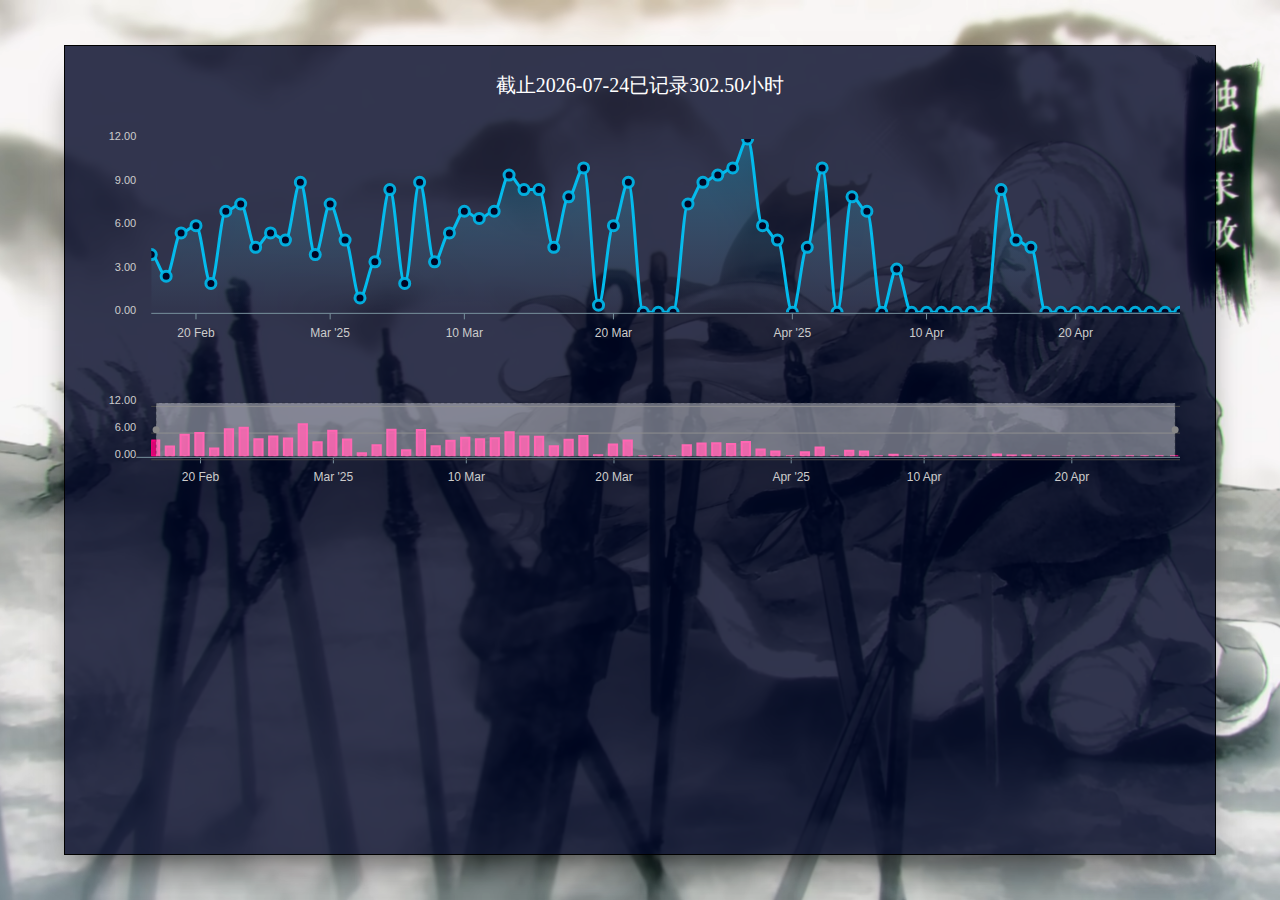
<file: index.html>
<!doctype html>
<html>

<head>
  <meta charset="utf-8">
  <title>学习时间统计</title>
  <style>
    body {
      margin: 0;
      padding: 0;
      background-image: url('background.png');
      background-size: cover;
      background-position: center;
      background-repeat: no-repeat;
      height: 100vh;
      display: flex;
      justify-content: center;
      align-items: center;
    }

    #wrapper {
      width: 90vw;
      height: 90vh;
      background: rgba(0, 5, 36, 0.8);
      border: 1px solid #000;
      box-shadow: 0 22px 35px -16px rgba(0, 0, 0, 0.71);
      display: flex;
      flex-direction: column;
      justify-content: flex-start;
      align-items: center;
      padding: 2%;
      box-sizing: border-box;
    }

    #chart-title {
      color: #fff;
      font-size: 20px;
      margin-bottom: 10px;
      text-align: center;
      width: 100%;
    }

    #chart-area {
      width: 100%;
      height: auto;
      position: relative;
      margin-top: 0;
      /* 调整为 0 或者更小的值，比如 1% */
    }

    #chart-bar {
      width: 100%;
      height: auto;
      position: relative;
    }
  </style>
</head>

<body>
  <script src="js/apexcharts.js"></script>
  <div id="wrapper">
    <div id="chart-area"></div>
    <div id="chart-bar"></div>
  </div>
  <script>
    // 读取 data.txt 文件并解析数据
    fetch('data.txt')
      .then(response => response.text())
      .then(text => {
        const lines = text.split('\n');
        let totalHours = 0;
        const data = lines.map(line => {
          const [dateStr, value] = line.split(' ');
          const [month, day] = dateStr.split('/');
          const date = new Date(`2025-${month}-${day}`).getTime();
          const floatValue = parseFloat(value);
          totalHours += floatValue;
          return [date, floatValue];
        });

        // 添加标题
        const title = document.createElement('div');
        const today = new Date();
        const formattedDate = `${today.getFullYear()}-${String(today.getMonth() + 1).padStart(2, '0')}-${String(today.getDate()).padStart(2, '0')}`;
        title.id = 'chart-title';
        title.textContent = `截止${formattedDate}已记录${totalHours.toFixed(2)}小时`;
        document.querySelector('#wrapper').prepend(title);

        // 渲染图表
        renderCharts(data);
      })
      .catch(error => console.error('Error reading data.txt:', error));

    function renderCharts(data) {
      var options1 = {
        chart: {
          id: "chart-area",
          type: "area",
          height: 250,
          foreColor: "#ccc",
          toolbar: { autoSelected: "pan", show: false }
        },
        colors: ["#00BAEC"],
        stroke: { width: 3 },
        grid: { borderColor: "#555", yaxis: { lines: { show: false } } },
        dataLabels: { enabled: false },
        fill: { gradient: { enabled: true, opacityFrom: 0.55, opacityTo: 0 } },
        markers: { size: 5, colors: ["#000524"], strokeColor: "#00BAEC", strokeWidth: 3 },
        series: [{ name: "学习时间", data: data }],
        tooltip: { theme: "dark" },
        xaxis: { type: "datetime" },
        yaxis: { min: 0, tickAmount: 4 }
      };

      var options2 = {
        chart: {
          id: "chart-bar",
          height: 130,
          type: "bar",
          foreColor: "#ccc",
          brush: { target: "chart-area", enabled: true },
          selection: {
            fill: { color: "#fff", opacity: 0.4 },
            xaxis: {
              min: new Date("2025-2-17").getTime(), // 时间范围
              max: new Date("2025-4-27").getTime()
            }
          }
        },
        colors: ["#FF0080"],
        series: [{ data: data }],
        stroke: { width: 2 },
        grid: { borderColor: "#444" },
        markers: { size: 0 },
        xaxis: { type: "datetime", tooltip: { enabled: false } },
        yaxis: { tickAmount: 1 }
      };

      var chart1 = new ApexCharts(document.querySelector("#chart-area"), options1);
      chart1.render();
      var chart2 = new ApexCharts(document.querySelector("#chart-bar"), options2);
      chart2.render();
    }
  </script>
</body>

</html>
</file>
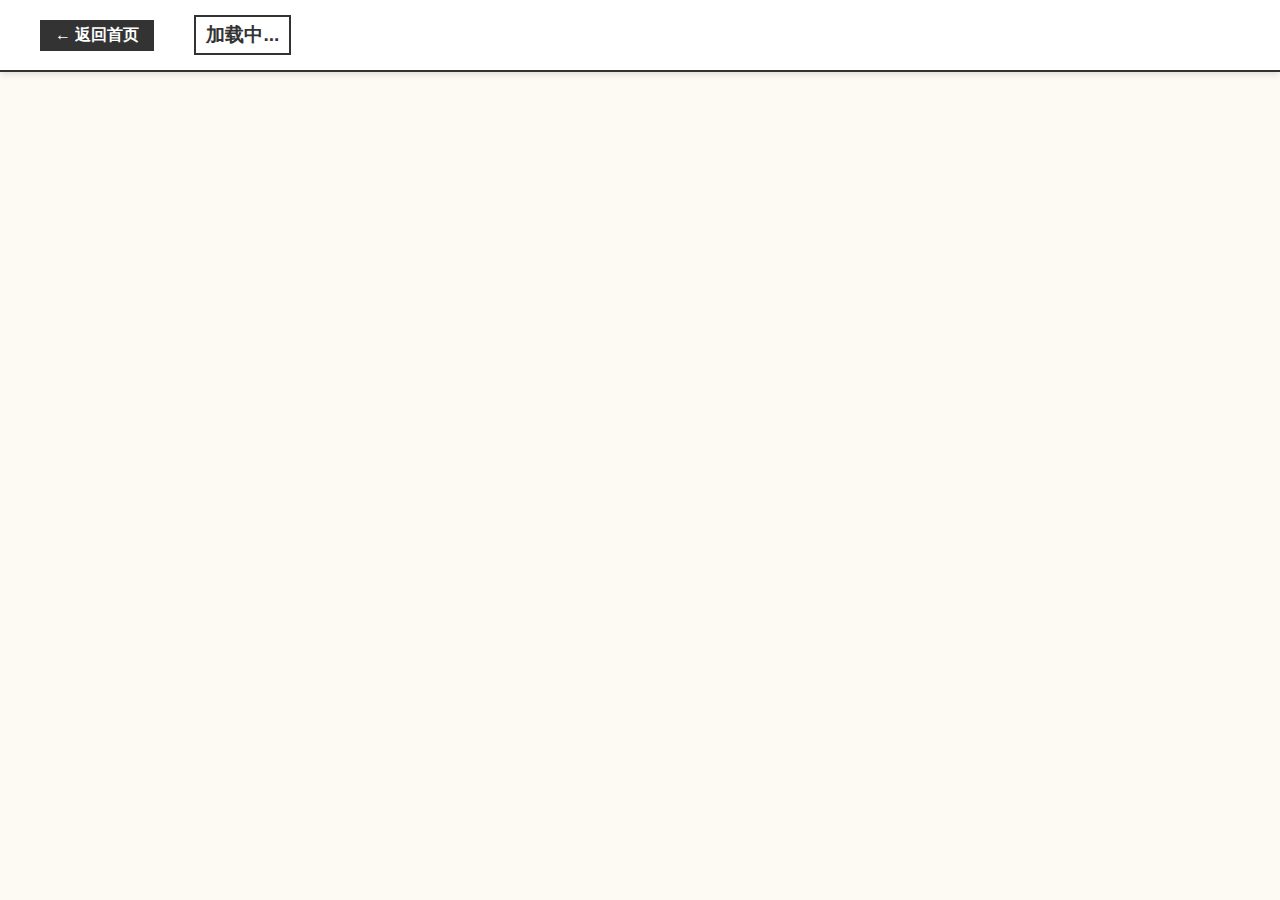
<file: detail.html>
<!DOCTYPE html>
<html lang="zh">

<head>
    <meta charset="UTF-8">
    <title>学期详情</title>
    <link rel="stylesheet" href="css/style.css">
    <script src="js/apexcharts.js"></script>
    <style>
        /* 详情页特有样式 */
        .back-btn {
            padding: 5px 15px;
            background: #333;
            color: #fff;
            text-decoration: none;
            font-weight: bold;
            margin-right: 20px;
        }
    </style>
</head>

<body>
    <div id="header-bar">
        <a href="index.html" class="back-btn">← 返回首页</a>
        <div class="box-title" id="term-title">加载中...</div>
    </div>

    <div id="wrapper" style="width: 90vw;">
        <div id="chart-area"></div>
        <div id="chart-brush"></div>
    </div>

    <script src="js/detail.js"></script>
</body>

</html>
</file>
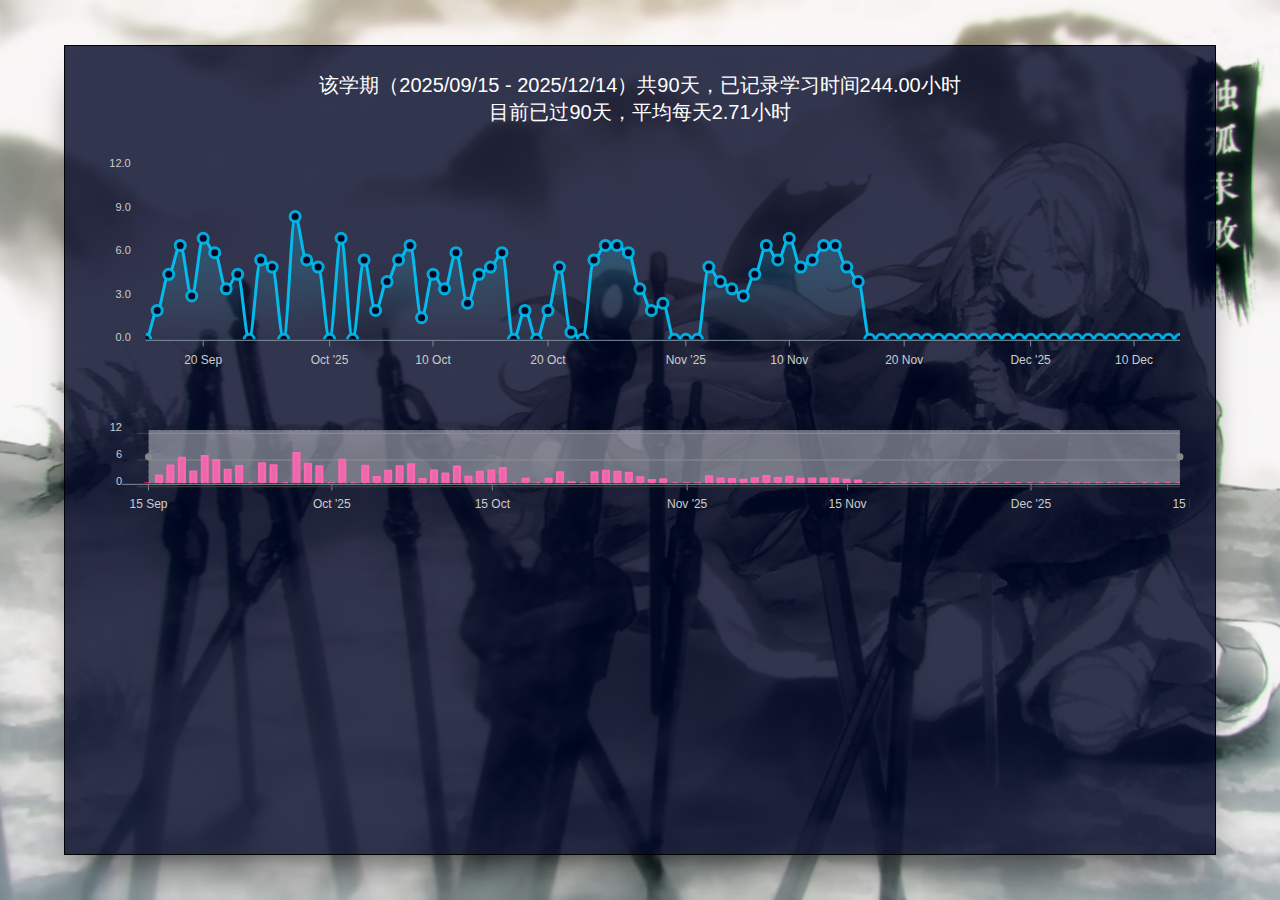
<file: junior_autumn.html>
<!doctype html>
<html>

<head>
    <meta charset="utf-8">
    <title>大三秋季学期</title>

    <script>
        const DATA_PATH = "junior_autumn.txt"; // 🌟数据文件名
        const START_DATE = "2025-09-15"; // 🌟学期开始日期
        const END_DATE = "2025-12-14"; // 🌟学期结束日期
    </script>
    <style>
        body {
            margin: 0;
            padding: 0;
            background-image: url('background.png');
            background-size: cover;
            background-position: center;
            background-repeat: no-repeat;
            height: 100vh;
            display: flex;
            justify-content: center;
            align-items: center;
            font-family: -apple-system, BlinkMacSystemFont, "Segoe UI", Roboto, "Helvetica Neue", Arial, sans-serif;
        }

        #wrapper {
            width: 90vw;
            height: 90vh;
            background: rgba(0, 5, 36, 0.8);
            border: 1px solid #000;
            box-shadow: 0 22px 35px -16px rgba(0, 0, 0, 0.71);
            display: flex;
            flex-direction: column;
            justify-content: flex-start;
            align-items: center;
            padding: 2%;
            box-sizing: border-box;
        }

        #chart-title {
            color: #fff;
            font-size: 20px;
            margin-bottom: 10px;
            text-align: center;
            width: 100%;
        }

        #chart-area,
        #chart-bar {
            width: 100%;
            height: auto;
            position: relative;
        }
    </style>
</head>

<body>
    <script src="js/apexcharts.js"></script>
    <div id="wrapper">
        <div id="chart-area"></div>
        <div id="chart-bar"></div>
    </div>
    <script>
        // 使用在 head 中定义的配置变量
        const dataPath = DATA_PATH;
        const startDate = new Date(START_DATE);
        const endDate = new Date(END_DATE);

        // 读取数据文件并解析
        fetch(dataPath)
            .then(response => {
                if (!response.ok) {
                    throw new Error(`HTTP error! status: ${response.status}, failed to load ${dataPath}`);
                }
                return response.text();
            })
            .then(text => {
                const lines = text.trim().split('\n');
                let totalHours = 0;
                const data = lines.map(line => {
                    if (line.trim() === '') return null;
                    const [dateStr, value] = line.split(' ');
                    const [month, day] = dateStr.split('/');
                    const date = new Date(`2025-${month}-${day}`).getTime();
                    const floatValue = parseFloat(value);
                    if (isNaN(floatValue)) return null;
                    totalHours += floatValue;
                    return [date, floatValue];
                }).filter(item => item !== null);

                // --- 核心逻辑修改 ---
                const today = new Date();
                const oneDay = 1000 * 60 * 60 * 24;

                // 计算学期总天数，至少为1天
                const totalTermDays = Math.max(1, Math.ceil((endDate.getTime() - startDate.getTime()) / oneDay));

                // 计算从开始日期到今天的天数（如果还没到开始日期，则为负数）
                const elapsedDaysRaw = Math.ceil((today.getTime() - startDate.getTime()) / oneDay);

                // 修正“已过天数”：下限为0，上限为学期总天数
                const displayElapsedDays = Math.max(0, Math.min(elapsedDaysRaw, totalTermDays));

                // 用于计算平均值的分母：至少为1，以避免除以0的错误
                const effectiveElapsedDays = Math.max(1, displayElapsedDays);
                const averageHoursPerDay = totalHours / effectiveElapsedDays;
                // --- 修改结束 ---

                // 动态生成并添加标题
                const title = document.createElement('div');
                const formattedStartDate = START_DATE.replace(/-/g, '/');
                const formattedEndDate = END_DATE.replace(/-/g, '/');
                title.id = 'chart-title';
                title.innerHTML = `该学期（${formattedStartDate} - ${formattedEndDate}）共${totalTermDays}天，已记录学习时间${totalHours.toFixed(2)}小时<br>
                           目前已过${displayElapsedDays}天，平均每天${averageHoursPerDay.toFixed(2)}小时`;
                document.querySelector('#wrapper').prepend(title);

                // 渲染图表
                renderCharts(data);
            })
            .catch(error => {
                console.error('Error processing data:', error);
                const wrapper = document.querySelector('#wrapper');
                wrapper.innerHTML = `<div id="chart-title" style="color:red;">加载数据失败，请检查文件路径<br>(${DATA_PATH})<br>或数据格式是否正确。<br><br>错误信息: ${error.message}</div>`;
            });

        function renderCharts(data) {
            const brushMinDate = new Date(START_DATE);
            brushMinDate.setDate(brushMinDate.getDate() - 1);

            var options1 = {
                chart: { id: "chart-area", type: "area", height: 250, foreColor: "#ccc", toolbar: { autoSelected: "pan", show: false } },
                colors: ["#00BAEC"],
                stroke: { width: 3, curve: 'smooth' },
                grid: { borderColor: "#555", yaxis: { lines: { show: false } } },
                dataLabels: { enabled: false },
                fill: { gradient: { enabled: true, opacityFrom: 0.55, opacityTo: 0 } },
                markers: { size: 5, colors: ["#000524"], strokeColor: "#00BAEC", strokeWidth: 3 },
                series: [{ name: "学习时间", data: data }],
                tooltip: { theme: "dark", x: { format: 'yyyy/MM/dd' } },
                xaxis: { type: "datetime" },
                yaxis: {
                    min: 0,
                    max: 12,
                    tickAmount: 4, // 4个区间会产生 0, 3, 6, 9, 12 共5个刻度
                    labels: {
                        formatter: (val) => val.toFixed(1) // 显示为整数
                    }
                }
            };

            var options2 = {
                chart: {
                    id: "chart-bar", height: 130, type: "bar", foreColor: "#ccc", brush: { target: "chart-area", enabled: true },
                    selection: { enabled: true, fill: { color: "#fff", opacity: 0.4 }, xaxis: { min: new Date(START_DATE).getTime(), max: new Date(END_DATE).getTime() } }
                },
                colors: ["#FF0080"],
                series: [{ data: data }],
                stroke: { width: 2 },
                grid: { borderColor: "#444" },
                markers: { size: 0 },
                xaxis: { type: "datetime", tooltip: { enabled: false }, min: brushMinDate.getTime(), max: new Date(END_DATE).getTime() },
                yaxis: {
                    min: 0,
                    max: 12,
                    tickAmount: 2, // 2个区间会产生 0, 6, 12 共3个刻度
                    labels: {
                        formatter: (val) => val.toFixed(0)
                    }
                }
            };

            var chart1 = new ApexCharts(document.querySelector("#chart-area"), options1);
            chart1.render();
            var chart2 = new ApexCharts(document.querySelector("#chart-bar"), options2);
            chart2.render();
        }
    </script>
</body>

</html>
</file>
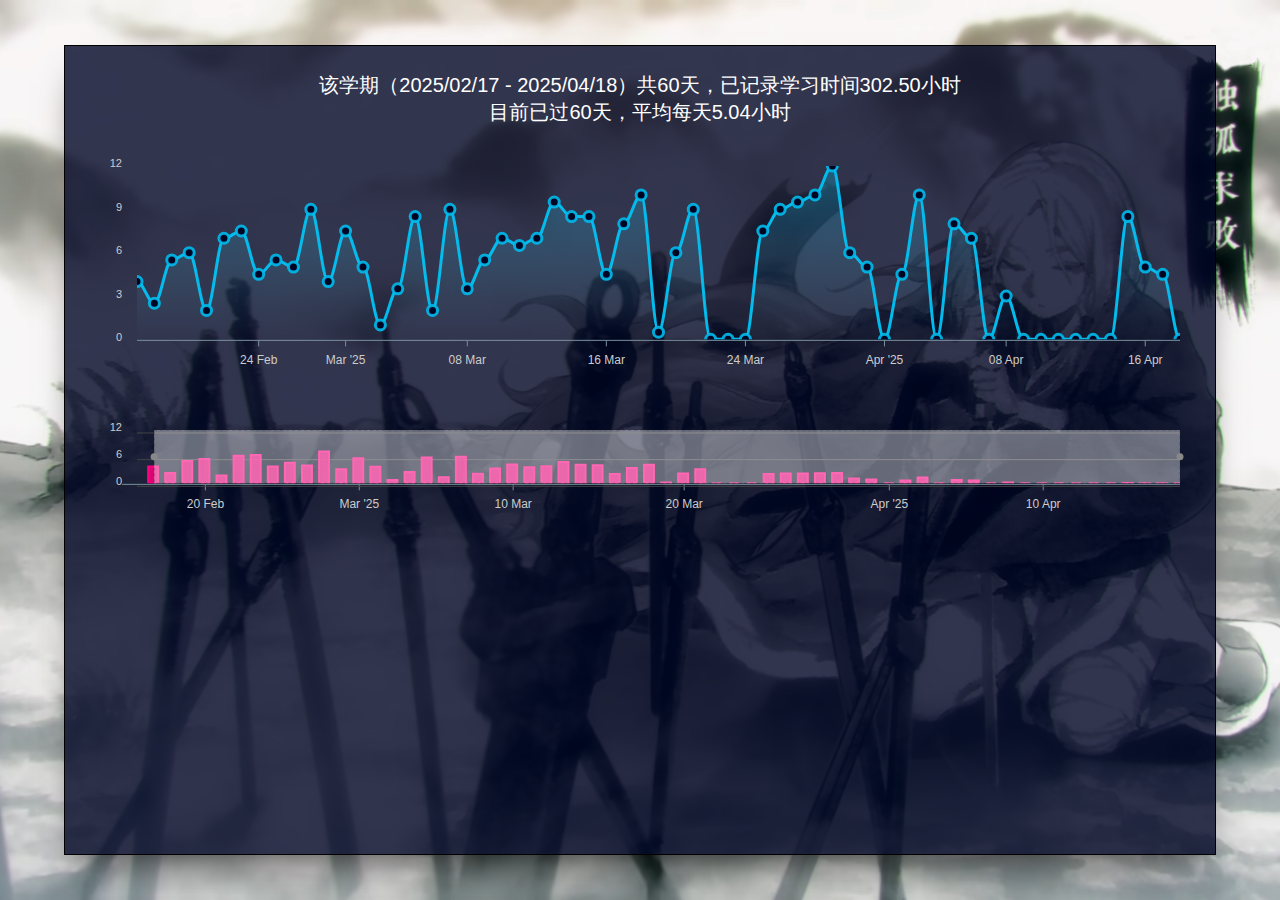
<file: sophomore_spring.html>
<!doctype html>
<html>

<head>
  <meta charset="utf-8">
  <title>大二春季学期</title>

  <script>
    const DATA_PATH = "sophomore_spring.txt"; // 🌟数据文件名
    const START_DATE = "2025-02-17"; // 🌟学期开始日期
    const END_DATE = "2025-04-18"; // 🌟学期结束日期
  </script>
  <style>
    body {
      margin: 0;
      padding: 0;
      background-image: url('background.png');
      background-size: cover;
      background-position: center;
      background-repeat: no-repeat;
      height: 100vh;
      display: flex;
      justify-content: center;
      align-items: center;
      font-family: -apple-system, BlinkMacSystemFont, "Segoe UI", Roboto, "Helvetica Neue", Arial, sans-serif;
    }

    #wrapper {
      width: 90vw;
      height: 90vh;
      background: rgba(0, 5, 36, 0.8);
      border: 1px solid #000;
      box-shadow: 0 22px 35px -16px rgba(0, 0, 0, 0.71);
      display: flex;
      flex-direction: column;
      justify-content: flex-start;
      align-items: center;
      padding: 2%;
      box-sizing: border-box;
    }

    #chart-title {
      color: #fff;
      font-size: 20px;
      margin-bottom: 10px;
      text-align: center;
      width: 100%;
    }

    #chart-area,
    #chart-bar {
      width: 100%;
      height: auto;
      position: relative;
    }
  </style>
</head>

<body>
  <script src="js/apexcharts.js"></script>
  <div id="wrapper">
    <div id="chart-area"></div>
    <div id="chart-bar"></div>
  </div>
  <script>
    // 使用在 head 中定义的配置变量
    const dataPath = DATA_PATH;
    const startDate = new Date(START_DATE);
    const endDate = new Date(END_DATE);

    // 读取数据文件并解析
    fetch(dataPath)
      .then(response => {
        if (!response.ok) {
          throw new Error(`HTTP error! status: ${response.status}, failed to load ${dataPath}`);
        }
        return response.text();
      })
      .then(text => {
        const lines = text.trim().split('\n');
        let totalHours = 0;
        const data = lines.map(line => {
          if (line.trim() === '') return null;
          const [dateStr, value] = line.split(' ');
          const [month, day] = dateStr.split('/');
          const date = new Date(`2025-${month}-${day}`).getTime();
          const floatValue = parseFloat(value);
          if (isNaN(floatValue)) return null;
          totalHours += floatValue;
          return [date, floatValue];
        }).filter(item => item !== null);

        // --- 核心逻辑修改 ---
        const today = new Date();
        const oneDay = 1000 * 60 * 60 * 24;

        // 计算学期总天数，至少为1天
        const totalTermDays = Math.max(1, Math.ceil((endDate.getTime() - startDate.getTime()) / oneDay));

        // 计算从开始日期到今天的天数（如果还没到开始日期，则为负数）
        const elapsedDaysRaw = Math.ceil((today.getTime() - startDate.getTime()) / oneDay);

        // 修正“已过天数”：下限为0，上限为学期总天数
        const displayElapsedDays = Math.max(0, Math.min(elapsedDaysRaw, totalTermDays));

        // 用于计算平均值的分母：至少为1，以避免除以0的错误
        const effectiveElapsedDays = Math.max(1, displayElapsedDays);
        const averageHoursPerDay = totalHours / effectiveElapsedDays;
        // --- 修改结束 ---

        // 动态生成并添加标题
        const title = document.createElement('div');
        const formattedStartDate = START_DATE.replace(/-/g, '/');
        const formattedEndDate = END_DATE.replace(/-/g, '/');
        title.id = 'chart-title';
        title.innerHTML = `该学期（${formattedStartDate} - ${formattedEndDate}）共${totalTermDays}天，已记录学习时间${totalHours.toFixed(2)}小时<br>
                           目前已过${displayElapsedDays}天，平均每天${averageHoursPerDay.toFixed(2)}小时`;
        document.querySelector('#wrapper').prepend(title);

        // 渲染图表
        renderCharts(data);
      })
      .catch(error => {
        console.error('Error processing data:', error);
        const wrapper = document.querySelector('#wrapper');
        wrapper.innerHTML = `<div id="chart-title" style="color:red;">加载数据失败，请检查文件路径<br>(${DATA_PATH})<br>或数据格式是否正确。<br><br>错误信息: ${error.message}</div>`;
      });

    function renderCharts(data) {
      const brushMinDate = new Date(START_DATE);
      brushMinDate.setDate(brushMinDate.getDate() - 1);

      var options1 = {
        chart: { id: "chart-area", type: "area", height: 250, foreColor: "#ccc", toolbar: { autoSelected: "pan", show: false } },
        colors: ["#00BAEC"],
        stroke: { width: 3, curve: 'smooth' },
        grid: { borderColor: "#555", yaxis: { lines: { show: false } } },
        dataLabels: { enabled: false },
        fill: { gradient: { enabled: true, opacityFrom: 0.55, opacityTo: 0 } },
        markers: { size: 5, colors: ["#000524"], strokeColor: "#00BAEC", strokeWidth: 3 },
        series: [{ name: "学习时间", data: data }],
        tooltip: { theme: "dark", x: { format: 'yyyy/MM/dd' } },
        xaxis: { type: "datetime" },
        yaxis: {
          min: 0,
          max: 12,
          tickAmount: 4, // 4个区间会产生 0, 3, 6, 9, 12 共5个刻度
          labels: {
            formatter: (val) => val.toFixed(0) // 显示为整数
          }
        }
      };

      var options2 = {
        chart: {
          id: "chart-bar", height: 130, type: "bar", foreColor: "#ccc", brush: { target: "chart-area", enabled: true },
          selection: { enabled: true, fill: { color: "#fff", opacity: 0.4 }, xaxis: { min: new Date(START_DATE).getTime(), max: new Date(END_DATE).getTime() } }
        },
        colors: ["#FF0080"],
        series: [{ data: data }],
        stroke: { width: 2 },
        grid: { borderColor: "#444" },
        markers: { size: 0 },
        xaxis: { type: "datetime", tooltip: { enabled: false }, min: brushMinDate.getTime(), max: new Date(END_DATE).getTime() },
        yaxis: {
          min: 0,
          max: 12,
          tickAmount: 2, // 2个区间会产生 0, 6, 12 共3个刻度
          labels: {
            formatter: (val) => val.toFixed(0) // 显示为整数
          }
        }
      };

      var chart1 = new ApexCharts(document.querySelector("#chart-area"), options1);
      chart1.render();
      var chart2 = new ApexCharts(document.querySelector("#chart-bar"), options2);
      chart2.render();
    }
  </script>
</body>

</html>
</file>
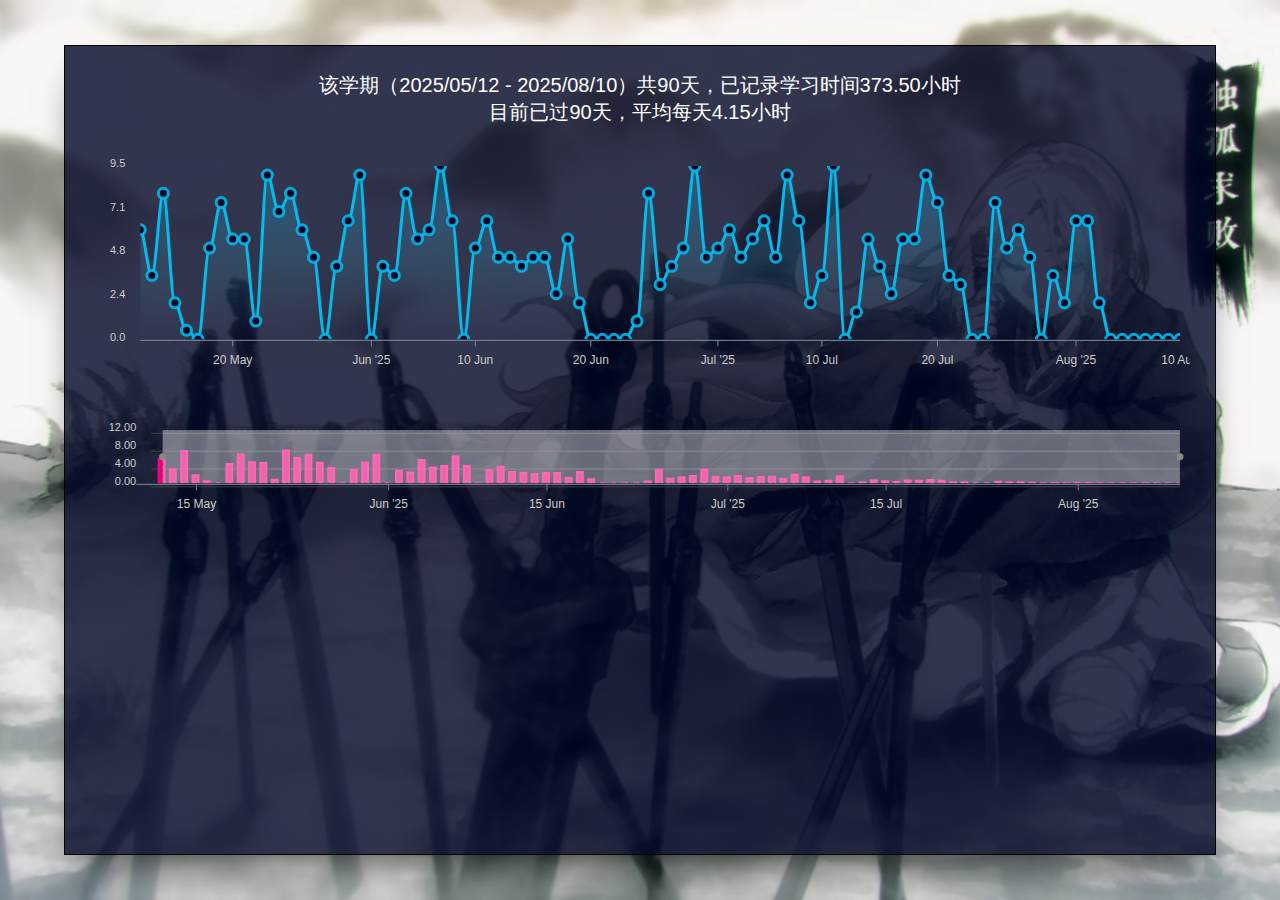
<file: sophomore_summer.html>
<!doctype html>
<html>

<head>
  <meta charset="utf-8">
  <title>大二夏季学期</title>

  <script>
    const DATA_PATH = "sophomore_summer.txt"; // 🌟数据文件名
    const START_DATE = "2025-05-12"; // 🌟学期开始日期
    const END_DATE = "2025-08-10"; // 🌟学期结束日期
  </script>
  <style>
    body {
      margin: 0;
      padding: 0;
      background-image: url('background.png');
      background-size: cover;
      background-position: center;
      background-repeat: no-repeat;
      height: 100vh;
      display: flex;
      justify-content: center;
      align-items: center;
      font-family: -apple-system, BlinkMacSystemFont, "Segoe UI", Roboto, "Helvetica Neue", Arial, sans-serif;
    }

    #wrapper {
      width: 90vw;
      height: 90vh;
      background: rgba(0, 5, 36, 0.8);
      border: 1px solid #000;
      box-shadow: 0 22px 35px -16px rgba(0, 0, 0, 0.71);
      display: flex;
      flex-direction: column;
      justify-content: flex-start;
      align-items: center;
      padding: 2%;
      box-sizing: border-box;
    }

    #chart-title {
      color: #fff;
      font-size: 20px;
      margin-bottom: 10px;
      text-align: center;
      width: 100%;
    }

    #chart-area,
    #chart-bar {
      width: 100%;
      height: auto;
      position: relative;
    }
  </style>
</head>

<body>
  <script src="js/apexcharts.js"></script>
  <div id="wrapper">
    <div id="chart-area"></div>
    <div id="chart-bar"></div>
  </div>
  <script>
    // 使用在 head 中定义的配置变量
    const dataPath = DATA_PATH;
    const startDate = new Date(START_DATE);
    const endDate = new Date(END_DATE);

    // 读取数据文件并解析
    fetch(dataPath)
      .then(response => {
        if (!response.ok) {
          throw new Error(`HTTP error! status: ${response.status}, failed to load ${dataPath}`);
        }
        return response.text();
      })
      .then(text => {
        const lines = text.trim().split('\n');
        let totalHours = 0;
        const data = lines.map(line => {
          if (line.trim() === '') return null;
          const [dateStr, value] = line.split(' ');
          const [month, day] = dateStr.split('/');
          const date = new Date(`2025-${month}-${day}`).getTime();
          const floatValue = parseFloat(value);
          if (isNaN(floatValue)) return null;
          totalHours += floatValue;
          return [date, floatValue];
        }).filter(item => item !== null);

        // --- 核心逻辑修改 ---
        const today = new Date();
        const oneDay = 1000 * 60 * 60 * 24;

        // 计算学期总天数，至少为1天
        const totalTermDays = Math.max(1, Math.ceil((endDate.getTime() - startDate.getTime()) / oneDay));

        // 计算从开始日期到今天的天数（如果还没到开始日期，则为负数）
        const elapsedDaysRaw = Math.ceil((today.getTime() - startDate.getTime()) / oneDay);

        // 修正“已过天数”：下限为0，上限为学期总天数
        const displayElapsedDays = Math.max(0, Math.min(elapsedDaysRaw, totalTermDays));

        // 用于计算平均值的分母：至少为1，以避免除以0的错误
        const effectiveElapsedDays = Math.max(1, displayElapsedDays);
        const averageHoursPerDay = totalHours / effectiveElapsedDays;
        // --- 修改结束 ---

        // 动态生成并添加标题
        const title = document.createElement('div');
        const formattedStartDate = START_DATE.replace(/-/g, '/');
        const formattedEndDate = END_DATE.replace(/-/g, '/');
        title.id = 'chart-title';
        title.innerHTML = `该学期（${formattedStartDate} - ${formattedEndDate}）共${totalTermDays}天，已记录学习时间${totalHours.toFixed(2)}小时<br>
                           目前已过${displayElapsedDays}天，平均每天${averageHoursPerDay.toFixed(2)}小时`;
        document.querySelector('#wrapper').prepend(title);

        // 渲染图表
        renderCharts(data);
      })
      .catch(error => {
        console.error('Error processing data:', error);
        const wrapper = document.querySelector('#wrapper');
        wrapper.innerHTML = `<div id="chart-title" style="color:red;">加载数据失败，请检查文件路径<br>(${DATA_PATH})<br>或数据格式是否正确。<br><br>错误信息: ${error.message}</div>`;
      });

    function renderCharts(data) {
      const brushMinDate = new Date(START_DATE);
      brushMinDate.setDate(brushMinDate.getDate() - 1);

      var options1 = {
        chart: { id: "chart-area", type: "area", height: 250, foreColor: "#ccc", toolbar: { autoSelected: "pan", show: false } },
        colors: ["#00BAEC"],
        stroke: { width: 3, curve: 'smooth' },
        grid: { borderColor: "#555", yaxis: { lines: { show: false } } },
        dataLabels: { enabled: false },
        fill: { gradient: { enabled: true, opacityFrom: 0.55, opacityTo: 0 } },
        markers: { size: 5, colors: ["#000524"], strokeColor: "#00BAEC", strokeWidth: 3 },
        series: [{ name: "学习时间", data: data }],
        tooltip: { theme: "dark", x: { format: 'yyyy/MM/dd' } },
        xaxis: { type: "datetime" },
        yaxis: { min: 0, tickAmount: 4, labels: { formatter: (val) => val.toFixed(1) } }
      };

      var options2 = {
        chart: {
          id: "chart-bar", height: 130, type: "bar", foreColor: "#ccc", brush: { target: "chart-area", enabled: true },
          selection: { enabled: true, fill: { color: "#fff", opacity: 0.4 }, xaxis: { min: new Date(START_DATE).getTime(), max: new Date(END_DATE).getTime() } }
        },
        colors: ["#FF0080"],
        series: [{ data: data }],
        stroke: { width: 2 },
        grid: { borderColor: "#444" },
        markers: { size: 0 },
        xaxis: { type: "datetime", tooltip: { enabled: false }, min: brushMinDate.getTime(), max: new Date(END_DATE).getTime() },
        yaxis: { tickAmount: 1 }
      };

      var chart1 = new ApexCharts(document.querySelector("#chart-area"), options1);
      chart1.render();
      var chart2 = new ApexCharts(document.querySelector("#chart-bar"), options2);
      chart2.render();
    }
  </script>
</body>

</html>
</file>
<file: css/style.css>
body {
    font-family: 'Segoe UI', Tahoma, Geneva, Verdana, sans-serif;
    background-color: #fdfaf3;
    color: #333;
    margin: 0;
    padding: 0;
    min-height: 100vh;
    overflow-x: hidden;
}

#header-bar {
    display: flex;
    gap: 20px;
    align-items: center;
    width: 100%;
    box-sizing: border-box;
    border-bottom: 2px solid #333;
    padding: 15px 40px;
    background: #fff;
    box-shadow: 0 4px 6px -1px rgba(0, 0, 0, 0.1);
    position: sticky;
    top: 0;
    z-index: 500;
}

.box-select select,
.box-title {
    font-size: 1.2rem;
    padding: 5px 10px;
    border: 2px solid #333;
    font-weight: bold;
    background: #fff;
}

#year-summary {
    margin-left: auto;
    font-size: 1rem;
    font-weight: 500;
}

#chart-container {
    width: 98vw;
    height: 85vh;
    margin: 20px auto;
    position: relative;
    overflow: hidden;
    padding: 0 10px;
    box-sizing: border-box;
}

.apexcharts-xaxis-label {
    cursor: default;
    user-select: none;
    transition: opacity 0.2s ease;
}

.active-term-label {
    fill: #333 !important;
    font-size: 15px !important;
    font-weight: 900 !important;
    opacity: 1 !important;
}

/* 🌟 关键：确保 Tooltip 不会拦截点击事件 */
.apexcharts-tooltip {
    background: #fff !important;
    border: 2px solid #333 !important;
    box-shadow: 4px 4px 0px rgba(0, 0, 0, 0.2) !important;
    border-radius: 4px !important;
    pointer-events: none !important;
    /* 👈 让点击穿透 */
}

.custom-tooltip {
    padding: 10px;
    max-width: 320px;
    font-family: 'Segoe UI', sans-serif;
}

.tooltip-header {
    border-bottom: 2px dashed #eee;
    padding-bottom: 5px;
    margin-bottom: 8px;
    font-weight: bold;
    color: #d35400;
}

.tooltip-stats {
    display: grid;
    grid-template-columns: 1fr 1fr;
    gap: 8px 12px;
    margin-bottom: 10px;
    font-size: 0.9rem;
    background: #f9f9f9;
    padding: 8px;
    border-radius: 4px;
}

.tooltip-section {
    margin-top: 8px;
}

.tooltip-section h4 {
    margin: 0 0 4px 0;
    font-size: 0.85rem;
    color: #666;
    text-transform: uppercase;
    border-left: 3px solid #333;
    padding-left: 5px;
}

.tooltip-list {
    list-style: none;
    padding: 0;
    margin: 0;
    max-height: 150px;
    overflow-y: auto;
}

.tooltip-list li {
    font-size: 0.85rem;
    padding: 2px 0;
    border-bottom: 1px solid #eee;
    line-height: 1.4;
}

.tooltip-list::-webkit-scrollbar {
    width: 4px;
}

.tooltip-list::-webkit-scrollbar-thumb {
    background: #ccc;
    border-radius: 2px;
}

.tag {
    display: inline-block;
    padding: 2px 6px;
    border-radius: 4px;
    font-size: 0.75rem;
    margin-right: 4px;
    color: white;
    font-weight: bold;
    text-transform: uppercase;
}

.tag.anime {
    background: #FF4560;
}

.tag.manga {
    background: #00E396;
}

.tag.novel {
    background: #008FFB;
}

.tag.game {
    background: #775DD0;
}

.tag.project {
    background: #FF4560;
}

.hidden {
    display: none !important;
}

#modal-overlay {
    position: fixed;
    top: 0;
    left: 0;
    width: 100%;
    height: 100%;
    background: rgba(0, 0, 0, 0.5);
    backdrop-filter: blur(2px);
    z-index: 1000;
    display: flex;
    justify-content: center;
    align-items: center;
}

#modal-box {
    width: 70vw;
    height: 60vh;
    background: #fff;
    border: 3px solid #333;
    box-shadow: 10px 10px 0px rgba(0, 0, 0, 0.2);
    display: flex;
    flex-direction: column;
    position: relative;
    padding: 20px;
    border-radius: 4px;
}

#close-modal {
    position: absolute;
    top: 10px;
    right: 15px;
    background: none;
    border: none;
    font-size: 2rem;
    cursor: pointer;
    color: #333;
}

.modal-header {
    margin-bottom: 15px;
    border-bottom: 2px dashed #ccc;
    padding-bottom: 10px;
}

.modal-header h2 {
    margin: 0;
    color: #d35400;
}

#modal-date-range {
    color: #666;
    font-size: 0.9rem;
}

.modal-content {
    display: flex;
    flex: 1;
    overflow: hidden;
}

.modal-column {
    flex: 1;
    display: flex;
    flex-direction: column;
    padding: 0 10px;
}

.modal-column h3 {
    margin-top: 0;
    font-size: 1.1rem;
    color: #444;
    background: #eee;
    padding: 5px 10px;
    border-radius: 4px;
}

.modal-divider {
    width: 2px;
    background-color: #eee;
    margin: 0 10px;
}

.scroll-area {
    flex: 1;
    overflow-y: auto;
    padding-right: 5px;
}

.scroll-area::-webkit-scrollbar {
    width: 6px;
}

.scroll-area::-webkit-scrollbar-thumb {
    background: #ccc;
    border-radius: 3px;
}

.back-btn {
    padding: 5px 15px;
    background: #333;
    color: #fff;
    text-decoration: none;
    font-weight: bold;
    margin-right: 20px;
}
</file>
